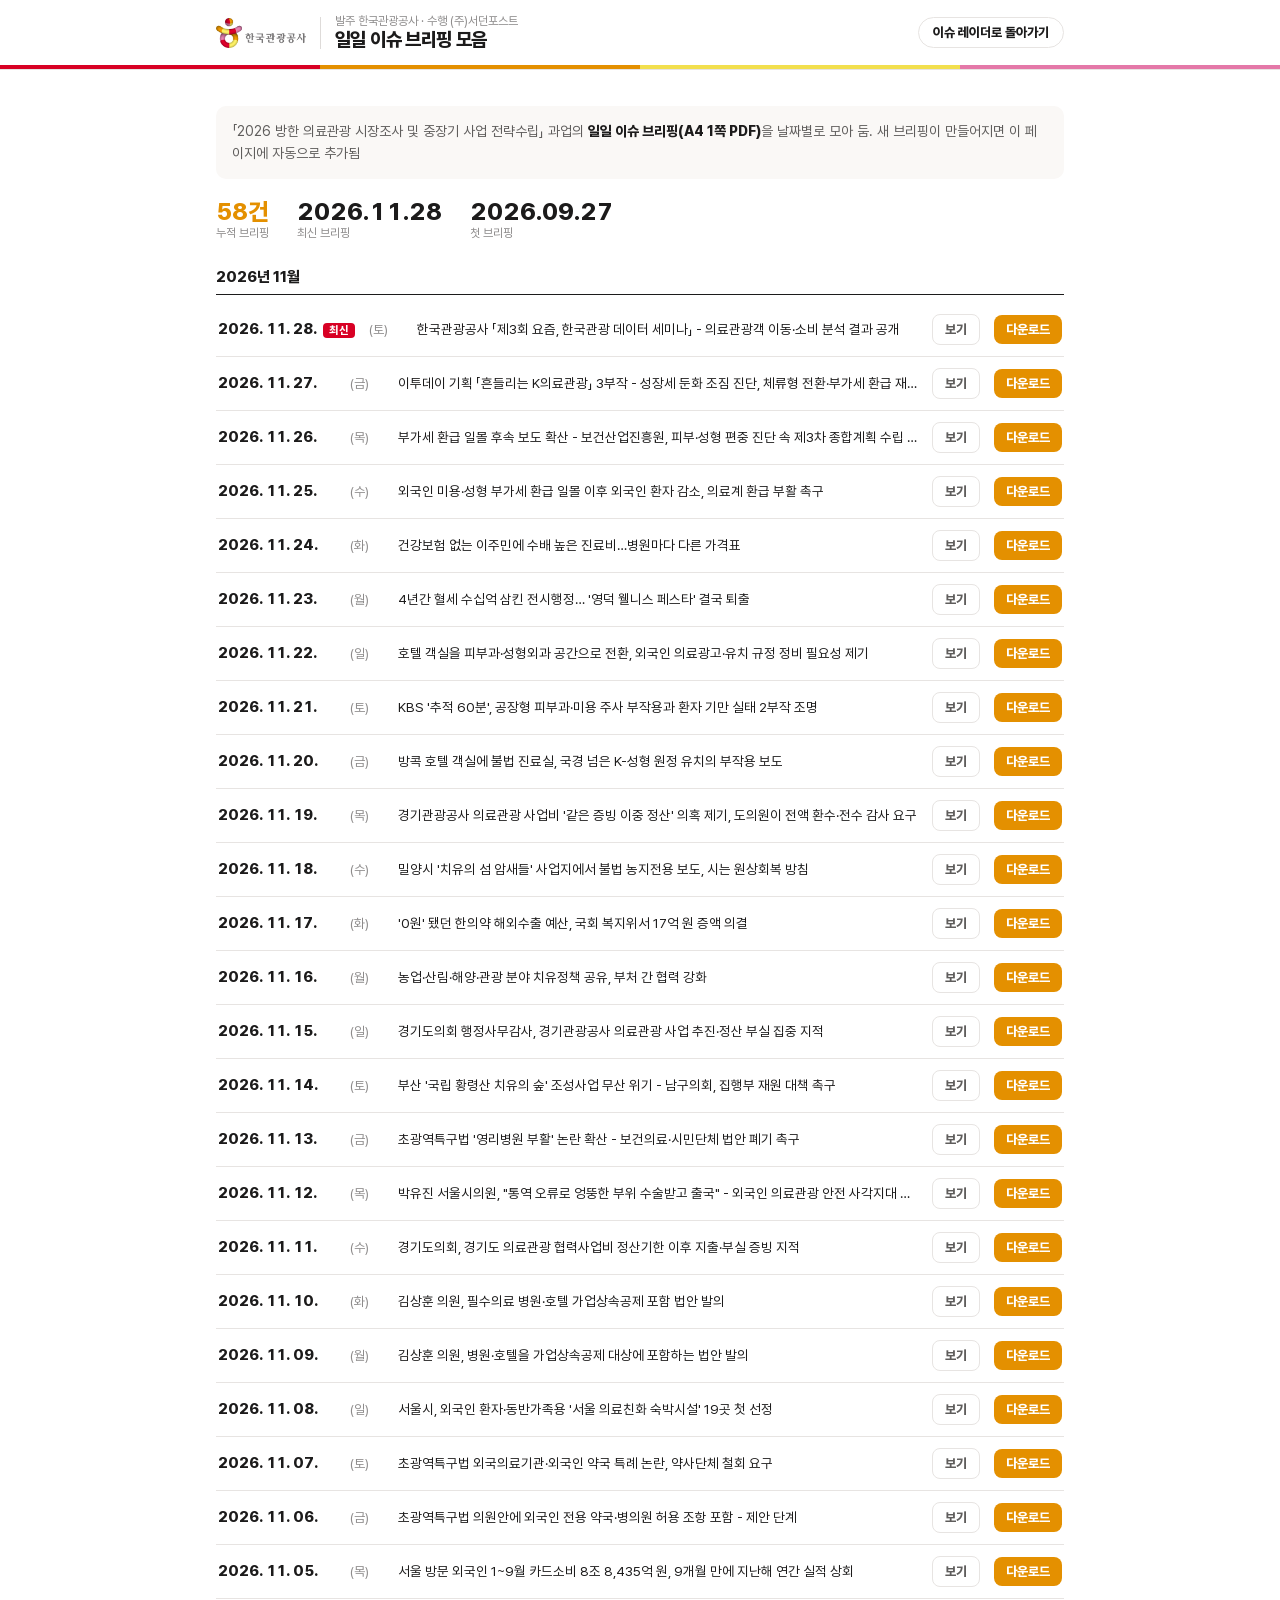
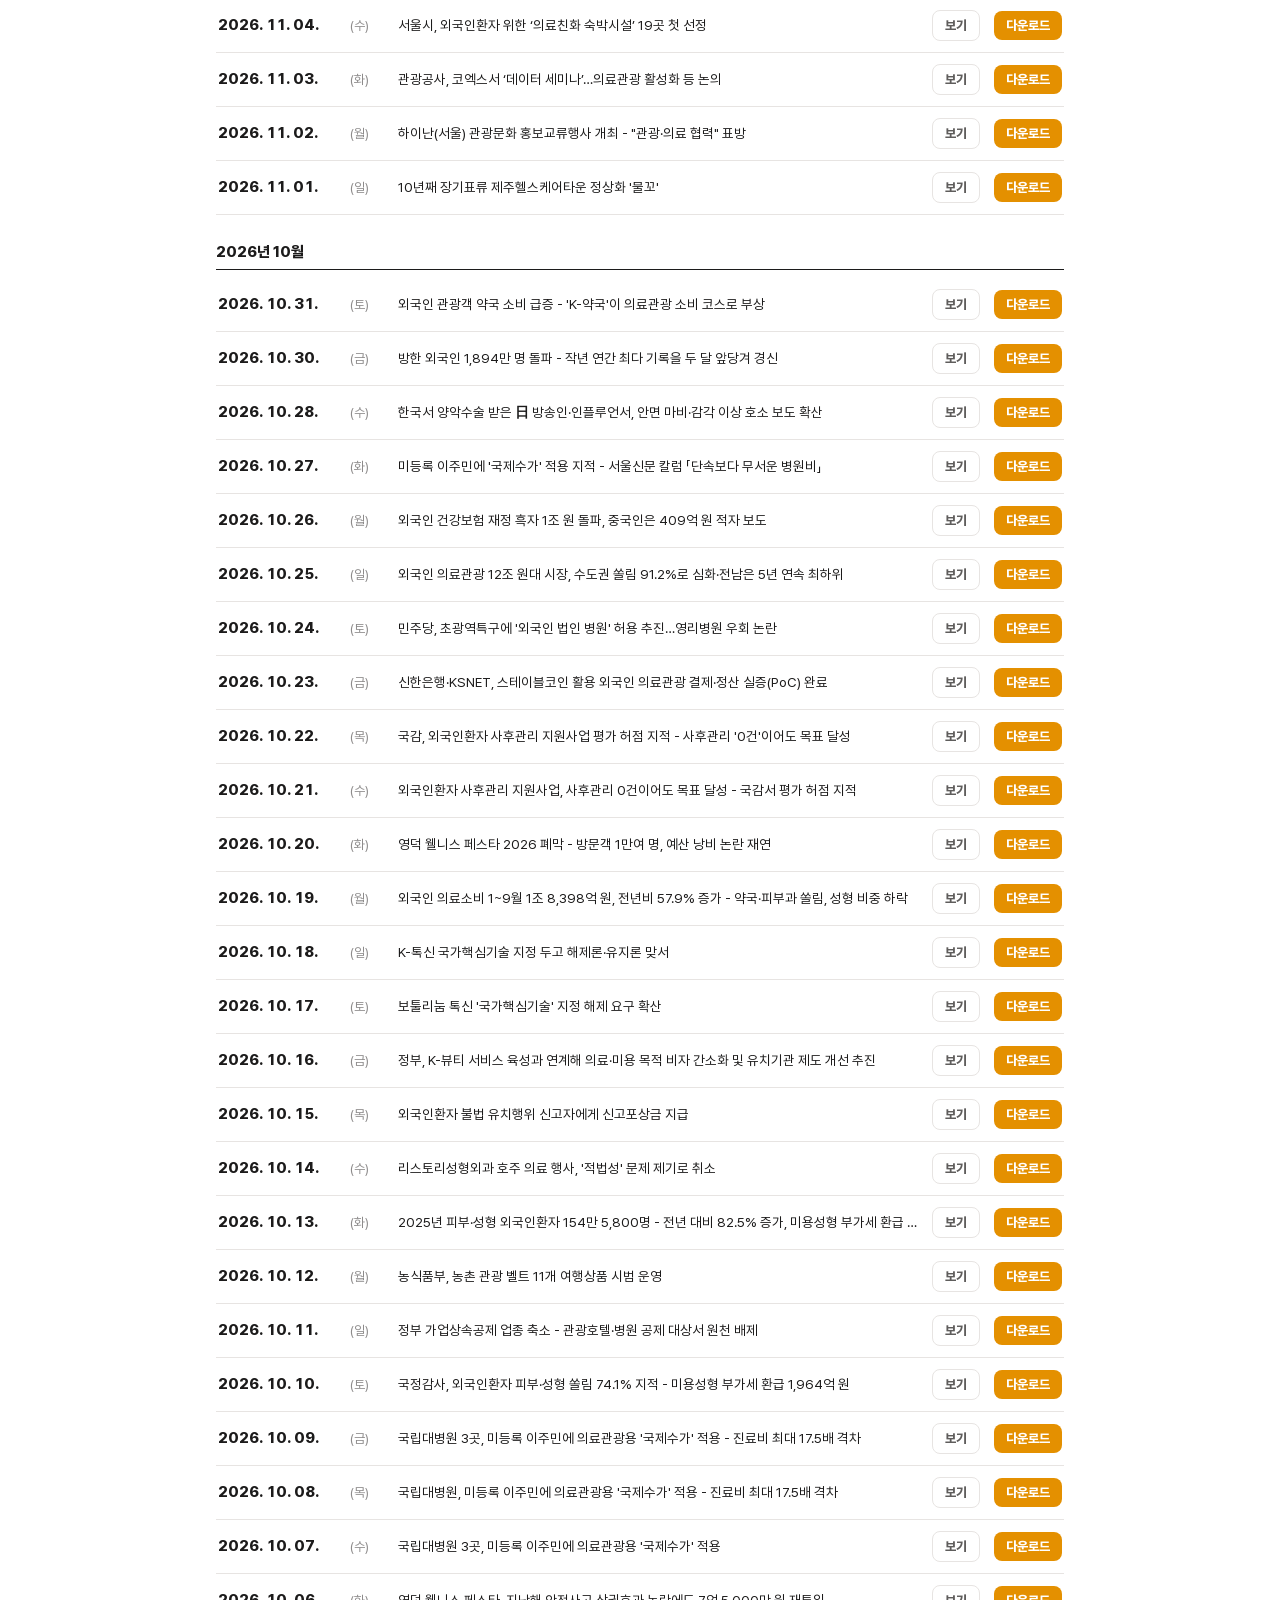
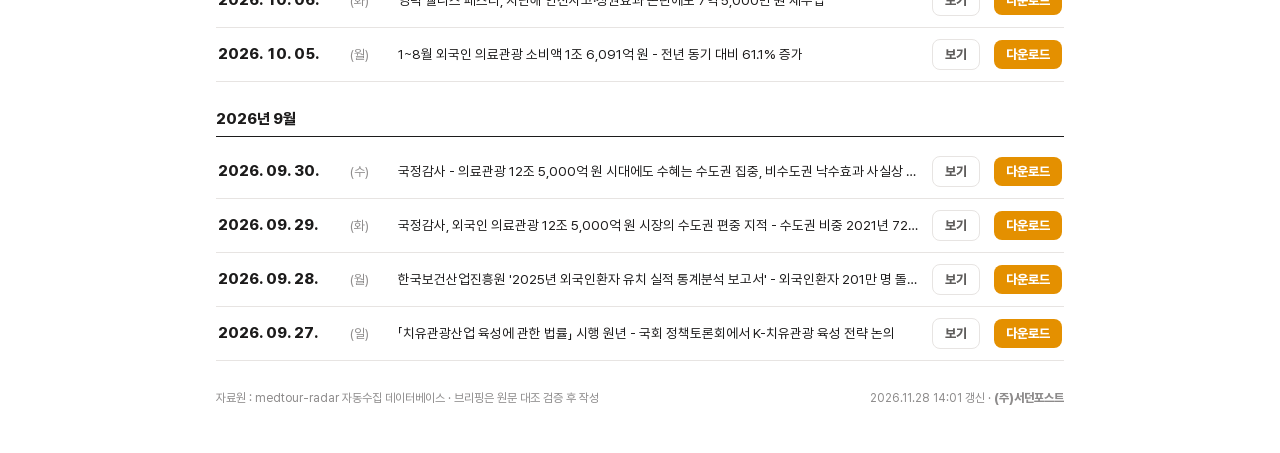
<file: docs/briefings/index.html>
<!doctype html><html lang="ko"><head><meta charset="utf-8"><meta name="viewport" content="width=device-width,initial-scale=1"><title>일일 이슈 브리핑 모음 | 의료관광 · 웰니스 이슈 레이더</title><style>
@font-face{font-family:'PretendardSub';font-weight:400 600;src:url(../assets/fonts/pretendard-sub-Regular.woff2) format('woff2')}
@font-face{font-family:'PretendardSub';font-weight:700 900;src:url(../assets/fonts/pretendard-sub-ExtraBold.woff2) format('woff2')}
:root{color-scheme:light;--ink:#1C1B1B;--sub:#5F5D5C;--muted:#8D8B8B;--rule:#E7E4E2;--bg:#FAF8F6;--red:#D80024;--org:#E49000}
*{box-sizing:border-box}
body{margin:0;background:#fff;color:var(--ink);font-family:'PretendardSub','Pretendard','Apple SD Gothic Neo','Noto Sans KR','Malgun Gothic',sans-serif;-webkit-font-smoothing:antialiased}
a{color:inherit}
.mast{border-bottom:1px solid var(--rule)}
.mast .in{max-width:880px;margin:0 auto;padding:14px 16px;display:flex;align-items:center;gap:14px;flex-wrap:wrap}
.logo{height:30px}
.vr{width:1px;height:32px;background:#DEDBD9}
.t1{display:block;font-size:12px;color:var(--muted)}
.t2{display:block;font-size:19px;font-weight:800;letter-spacing:-.3px}
.back{margin-left:auto;font-size:13px;font-weight:700;text-decoration:none;border:1px solid var(--rule);border-radius:999px;padding:7px 14px}
.ribbon{display:flex;height:4px}.ribbon i{flex:1}.ribbon i:nth-child(1){background:#D80024}.ribbon i:nth-child(2){background:#E49000}.ribbon i:nth-child(3){background:#F2DF4E}.ribbon i:nth-child(4){background:#E478A8}
.wrap{max-width:880px;margin:0 auto;padding:22px 16px 48px}
.lead{background:var(--bg);border-radius:10px;padding:14px 16px;font-size:14px;line-height:1.6;color:var(--sub)}
.lead b{color:var(--ink)}
.kpi{display:flex;gap:28px;margin:18px 0 6px;flex-wrap:wrap}
.kpi div{font-size:12px;color:var(--muted)}.kpi b{display:block;font-size:24px;font-weight:800;color:var(--ink);font-variant-numeric:tabular-nums}
.kpi .o b{color:var(--org)}
h2{font-size:15px;font-weight:800;margin:28px 0 8px;padding-bottom:8px;border-bottom:1.5px solid var(--ink)}
ul{list-style:none;margin:0;padding:0}
li{display:flex;align-items:center;gap:14px;padding:11px 2px;border-bottom:1px solid var(--rule);flex-wrap:wrap}
.d{font-weight:800;font-size:15px;font-variant-numeric:tabular-nums;min-width:118px}
.w{font-size:13px;color:var(--muted);min-width:34px}
.n{flex:1;min-width:0;font-size:13.5px;line-height:1.45;color:var(--ink);font-weight:600;overflow:hidden;text-overflow:ellipsis;white-space:nowrap}
.n.e{color:var(--muted);font-weight:400}
.new{display:inline-block;margin-left:6px;background:var(--red);color:#fff;font-size:11px;font-weight:800;border-radius:4px;padding:1px 6px}
.btn{font-size:13px;font-weight:800;text-decoration:none;border-radius:8px;padding:7px 12px;white-space:nowrap}
.btn.v{border:1px solid var(--rule);color:var(--sub)}
.btn.dl{background:var(--org);color:#fff}
.foot{margin-top:30px;font-size:12px;color:var(--muted);display:flex;justify-content:space-between;gap:12px;flex-wrap:wrap}
@media (max-width:560px){.d{min-width:96px}.back{margin-left:0}
li{gap:8px 12px}
.n{order:9;flex-basis:100%;white-space:normal;font-size:13px;display:-webkit-box;-webkit-line-clamp:2;-webkit-box-orient:vertical}}
</style></head><body><header class="mast"><div class="in"><img class="logo" src="../assets/kto_signature.png" alt="한국관광공사"><span class="vr"></span><div><span class="t1">발주 한국관광공사 · 수행 (주)서던포스트</span><span class="t2">일일 이슈 브리핑 모음</span></div><a class="back" href="../">이슈 레이더로 돌아가기</a></div><div class="ribbon"><i></i><i></i><i></i><i></i></div></header><div class="wrap"><p class="lead">「2026 방한 의료관광 시장조사 및 중장기 사업 전략수립」 과업의 <b>일일 이슈 브리핑(A4 1쪽 PDF)</b>을 날짜별로 모아 둠. 새 브리핑이 만들어지면 이 페이지에 자동으로 추가됨</p><div class="kpi"><div class="o"><b>58건</b>누적 브리핑</div><div><b>2026.11.28</b>최신 브리핑</div><div><b>2026.09.27</b>첫 브리핑</div></div><h2>2026년 11월</h2><ul><li><span class="d">2026. 11. 28.<span class="new">최신</span></span><span class="w">(토)</span><span class="n" title="한국관광공사 「제3회 요즘, 한국관광 데이터 세미나」 - 의료관광객 이동·소비 분석 결과 공개">한국관광공사 「제3회 요즘, 한국관광 데이터 세미나」 - 의료관광객 이동·소비 분석 결과 공개</span><a class="btn v" href="brief_20261128.pdf" target="_blank" rel="noopener">보기</a><a class="btn dl" href="brief_20261128.pdf" download="이슈브리핑_20261128.pdf">다운로드</a></li><li><span class="d">2026. 11. 27.</span><span class="w">(금)</span><span class="n" title="이투데이 기획 「흔들리는 K의료관광」 3부작 - 성장세 둔화 조짐 진단, 체류형 전환·부가세 환급 재도입 제기">이투데이 기획 「흔들리는 K의료관광」 3부작 - 성장세 둔화 조짐 진단, 체류형 전환·부가세 환급 재도입 제기</span><a class="btn v" href="brief_20261127.pdf" target="_blank" rel="noopener">보기</a><a class="btn dl" href="brief_20261127.pdf" download="이슈브리핑_20261127.pdf">다운로드</a></li><li><span class="d">2026. 11. 26.</span><span class="w">(목)</span><span class="n" title="부가세 환급 일몰 후속 보도 확산 - 보건산업진흥원, 피부·성형 편중 진단 속 제3차 종합계획 수립 중">부가세 환급 일몰 후속 보도 확산 - 보건산업진흥원, 피부·성형 편중 진단 속 제3차 종합계획 수립 중</span><a class="btn v" href="brief_20261126.pdf" target="_blank" rel="noopener">보기</a><a class="btn dl" href="brief_20261126.pdf" download="이슈브리핑_20261126.pdf">다운로드</a></li><li><span class="d">2026. 11. 25.</span><span class="w">(수)</span><span class="n" title="외국인 미용·성형 부가세 환급 일몰 이후 외국인 환자 감소, 의료계 환급 부활 촉구">외국인 미용·성형 부가세 환급 일몰 이후 외국인 환자 감소, 의료계 환급 부활 촉구</span><a class="btn v" href="brief_20261125.pdf" target="_blank" rel="noopener">보기</a><a class="btn dl" href="brief_20261125.pdf" download="이슈브리핑_20261125.pdf">다운로드</a></li><li><span class="d">2026. 11. 24.</span><span class="w">(화)</span><span class="n" title="건강보험 없는 이주민에 수배 높은 진료비…병원마다 다른 가격표">건강보험 없는 이주민에 수배 높은 진료비…병원마다 다른 가격표</span><a class="btn v" href="brief_20261124.pdf" target="_blank" rel="noopener">보기</a><a class="btn dl" href="brief_20261124.pdf" download="이슈브리핑_20261124.pdf">다운로드</a></li><li><span class="d">2026. 11. 23.</span><span class="w">(월)</span><span class="n" title="4년간 혈세 수십억 삼킨 전시행정… &#x27;영덕 웰니스 페스타&#x27; 결국 퇴출">4년간 혈세 수십억 삼킨 전시행정… &#x27;영덕 웰니스 페스타&#x27; 결국 퇴출</span><a class="btn v" href="brief_20261123.pdf" target="_blank" rel="noopener">보기</a><a class="btn dl" href="brief_20261123.pdf" download="이슈브리핑_20261123.pdf">다운로드</a></li><li><span class="d">2026. 11. 22.</span><span class="w">(일)</span><span class="n" title="호텔 객실을 피부과·성형외과 공간으로 전환, 외국인 의료광고·유치 규정 정비 필요성 제기">호텔 객실을 피부과·성형외과 공간으로 전환, 외국인 의료광고·유치 규정 정비 필요성 제기</span><a class="btn v" href="brief_20261122.pdf" target="_blank" rel="noopener">보기</a><a class="btn dl" href="brief_20261122.pdf" download="이슈브리핑_20261122.pdf">다운로드</a></li><li><span class="d">2026. 11. 21.</span><span class="w">(토)</span><span class="n" title="KBS &#x27;추적 60분&#x27;, 공장형 피부과·미용 주사 부작용과 환자 기만 실태 2부작 조명">KBS &#x27;추적 60분&#x27;, 공장형 피부과·미용 주사 부작용과 환자 기만 실태 2부작 조명</span><a class="btn v" href="brief_20261121.pdf" target="_blank" rel="noopener">보기</a><a class="btn dl" href="brief_20261121.pdf" download="이슈브리핑_20261121.pdf">다운로드</a></li><li><span class="d">2026. 11. 20.</span><span class="w">(금)</span><span class="n" title="방콕 호텔 객실에 불법 진료실, 국경 넘은 K-성형 원정 유치의 부작용 보도">방콕 호텔 객실에 불법 진료실, 국경 넘은 K-성형 원정 유치의 부작용 보도</span><a class="btn v" href="brief_20261120.pdf" target="_blank" rel="noopener">보기</a><a class="btn dl" href="brief_20261120.pdf" download="이슈브리핑_20261120.pdf">다운로드</a></li><li><span class="d">2026. 11. 19.</span><span class="w">(목)</span><span class="n" title="경기관광공사 의료관광 사업비 &#x27;같은 증빙 이중 정산&#x27; 의혹 제기, 도의원이 전액 환수·전수 감사 요구">경기관광공사 의료관광 사업비 &#x27;같은 증빙 이중 정산&#x27; 의혹 제기, 도의원이 전액 환수·전수 감사 요구</span><a class="btn v" href="brief_20261119.pdf" target="_blank" rel="noopener">보기</a><a class="btn dl" href="brief_20261119.pdf" download="이슈브리핑_20261119.pdf">다운로드</a></li><li><span class="d">2026. 11. 18.</span><span class="w">(수)</span><span class="n" title="밀양시 &#x27;치유의 섬 암새들&#x27; 사업지에서 불법 농지전용 보도, 시는 원상회복 방침">밀양시 &#x27;치유의 섬 암새들&#x27; 사업지에서 불법 농지전용 보도, 시는 원상회복 방침</span><a class="btn v" href="brief_20261118.pdf" target="_blank" rel="noopener">보기</a><a class="btn dl" href="brief_20261118.pdf" download="이슈브리핑_20261118.pdf">다운로드</a></li><li><span class="d">2026. 11. 17.</span><span class="w">(화)</span><span class="n" title="&#x27;0원&#x27; 됐던 한의약 해외수출 예산, 국회 복지위서 17억 원 증액 의결">&#x27;0원&#x27; 됐던 한의약 해외수출 예산, 국회 복지위서 17억 원 증액 의결</span><a class="btn v" href="brief_20261117.pdf" target="_blank" rel="noopener">보기</a><a class="btn dl" href="brief_20261117.pdf" download="이슈브리핑_20261117.pdf">다운로드</a></li><li><span class="d">2026. 11. 16.</span><span class="w">(월)</span><span class="n" title="농업·산림·해양·관광 분야 치유정책 공유, 부처 간 협력 강화">농업·산림·해양·관광 분야 치유정책 공유, 부처 간 협력 강화</span><a class="btn v" href="brief_20261116.pdf" target="_blank" rel="noopener">보기</a><a class="btn dl" href="brief_20261116.pdf" download="이슈브리핑_20261116.pdf">다운로드</a></li><li><span class="d">2026. 11. 15.</span><span class="w">(일)</span><span class="n" title="경기도의회 행정사무감사, 경기관광공사 의료관광 사업 추진·정산 부실 집중 지적">경기도의회 행정사무감사, 경기관광공사 의료관광 사업 추진·정산 부실 집중 지적</span><a class="btn v" href="brief_20261115.pdf" target="_blank" rel="noopener">보기</a><a class="btn dl" href="brief_20261115.pdf" download="이슈브리핑_20261115.pdf">다운로드</a></li><li><span class="d">2026. 11. 14.</span><span class="w">(토)</span><span class="n" title="부산 &#x27;국립 황령산 치유의 숲&#x27; 조성사업 무산 위기 - 남구의회, 집행부 재원 대책 촉구">부산 &#x27;국립 황령산 치유의 숲&#x27; 조성사업 무산 위기 - 남구의회, 집행부 재원 대책 촉구</span><a class="btn v" href="brief_20261114.pdf" target="_blank" rel="noopener">보기</a><a class="btn dl" href="brief_20261114.pdf" download="이슈브리핑_20261114.pdf">다운로드</a></li><li><span class="d">2026. 11. 13.</span><span class="w">(금)</span><span class="n" title="초광역특구법 &#x27;영리병원 부활&#x27; 논란 확산 - 보건의료·시민단체 법안 폐기 촉구">초광역특구법 &#x27;영리병원 부활&#x27; 논란 확산 - 보건의료·시민단체 법안 폐기 촉구</span><a class="btn v" href="brief_20261113.pdf" target="_blank" rel="noopener">보기</a><a class="btn dl" href="brief_20261113.pdf" download="이슈브리핑_20261113.pdf">다운로드</a></li><li><span class="d">2026. 11. 12.</span><span class="w">(목)</span><span class="n" title="박유진 서울시의원, &quot;통역 오류로 엉뚱한 부위 수술받고 출국&quot; - 외국인 의료관광 안전 사각지대 지적">박유진 서울시의원, &quot;통역 오류로 엉뚱한 부위 수술받고 출국&quot; - 외국인 의료관광 안전 사각지대 지적</span><a class="btn v" href="brief_20261112.pdf" target="_blank" rel="noopener">보기</a><a class="btn dl" href="brief_20261112.pdf" download="이슈브리핑_20261112.pdf">다운로드</a></li><li><span class="d">2026. 11. 11.</span><span class="w">(수)</span><span class="n" title="경기도의회, 경기도 의료관광 협력사업비 정산기한 이후 지출·부실 증빙 지적">경기도의회, 경기도 의료관광 협력사업비 정산기한 이후 지출·부실 증빙 지적</span><a class="btn v" href="brief_20261111.pdf" target="_blank" rel="noopener">보기</a><a class="btn dl" href="brief_20261111.pdf" download="이슈브리핑_20261111.pdf">다운로드</a></li><li><span class="d">2026. 11. 10.</span><span class="w">(화)</span><span class="n" title="김상훈 의원, 필수의료 병원·호텔 가업상속공제 포함 법안 발의">김상훈 의원, 필수의료 병원·호텔 가업상속공제 포함 법안 발의</span><a class="btn v" href="brief_20261110.pdf" target="_blank" rel="noopener">보기</a><a class="btn dl" href="brief_20261110.pdf" download="이슈브리핑_20261110.pdf">다운로드</a></li><li><span class="d">2026. 11. 09.</span><span class="w">(월)</span><span class="n" title="김상훈 의원, 병원·호텔을 가업상속공제 대상에 포함하는 법안 발의">김상훈 의원, 병원·호텔을 가업상속공제 대상에 포함하는 법안 발의</span><a class="btn v" href="brief_20261109.pdf" target="_blank" rel="noopener">보기</a><a class="btn dl" href="brief_20261109.pdf" download="이슈브리핑_20261109.pdf">다운로드</a></li><li><span class="d">2026. 11. 08.</span><span class="w">(일)</span><span class="n" title="서울시, 외국인 환자·동반가족용 &#x27;서울 의료친화 숙박시설&#x27; 19곳 첫 선정">서울시, 외국인 환자·동반가족용 &#x27;서울 의료친화 숙박시설&#x27; 19곳 첫 선정</span><a class="btn v" href="brief_20261108.pdf" target="_blank" rel="noopener">보기</a><a class="btn dl" href="brief_20261108.pdf" download="이슈브리핑_20261108.pdf">다운로드</a></li><li><span class="d">2026. 11. 07.</span><span class="w">(토)</span><span class="n" title="초광역특구법 외국의료기관·외국인 약국 특례 논란, 약사단체 철회 요구">초광역특구법 외국의료기관·외국인 약국 특례 논란, 약사단체 철회 요구</span><a class="btn v" href="brief_20261107.pdf" target="_blank" rel="noopener">보기</a><a class="btn dl" href="brief_20261107.pdf" download="이슈브리핑_20261107.pdf">다운로드</a></li><li><span class="d">2026. 11. 06.</span><span class="w">(금)</span><span class="n" title="초광역특구법 의원안에 외국인 전용 약국·병의원 허용 조항 포함 - 제안 단계">초광역특구법 의원안에 외국인 전용 약국·병의원 허용 조항 포함 - 제안 단계</span><a class="btn v" href="brief_20261106.pdf" target="_blank" rel="noopener">보기</a><a class="btn dl" href="brief_20261106.pdf" download="이슈브리핑_20261106.pdf">다운로드</a></li><li><span class="d">2026. 11. 05.</span><span class="w">(목)</span><span class="n" title="서울 방문 외국인 1~9월 카드소비 8조 8,435억 원, 9개월 만에 지난해 연간 실적 상회">서울 방문 외국인 1~9월 카드소비 8조 8,435억 원, 9개월 만에 지난해 연간 실적 상회</span><a class="btn v" href="brief_20261105.pdf" target="_blank" rel="noopener">보기</a><a class="btn dl" href="brief_20261105.pdf" download="이슈브리핑_20261105.pdf">다운로드</a></li><li><span class="d">2026. 11. 04.</span><span class="w">(수)</span><span class="n" title="서울시, 외국인환자 위한 ‘의료친화 숙박시설’ 19곳 첫 선정">서울시, 외국인환자 위한 ‘의료친화 숙박시설’ 19곳 첫 선정</span><a class="btn v" href="brief_20261104.pdf" target="_blank" rel="noopener">보기</a><a class="btn dl" href="brief_20261104.pdf" download="이슈브리핑_20261104.pdf">다운로드</a></li><li><span class="d">2026. 11. 03.</span><span class="w">(화)</span><span class="n" title="관광공사, 코엑스서 ‘데이터 세미나’…의료관광 활성화 등 논의">관광공사, 코엑스서 ‘데이터 세미나’…의료관광 활성화 등 논의</span><a class="btn v" href="brief_20261103.pdf" target="_blank" rel="noopener">보기</a><a class="btn dl" href="brief_20261103.pdf" download="이슈브리핑_20261103.pdf">다운로드</a></li><li><span class="d">2026. 11. 02.</span><span class="w">(월)</span><span class="n" title="하이난(서울) 관광문화 홍보교류행사 개최 - &quot;관광·의료 협력&quot; 표방">하이난(서울) 관광문화 홍보교류행사 개최 - &quot;관광·의료 협력&quot; 표방</span><a class="btn v" href="brief_20261102.pdf" target="_blank" rel="noopener">보기</a><a class="btn dl" href="brief_20261102.pdf" download="이슈브리핑_20261102.pdf">다운로드</a></li><li><span class="d">2026. 11. 01.</span><span class="w">(일)</span><span class="n" title="10년째 장기표류 제주헬스케어타운 정상화 &#x27;물꼬&#x27;">10년째 장기표류 제주헬스케어타운 정상화 &#x27;물꼬&#x27;</span><a class="btn v" href="brief_20261101.pdf" target="_blank" rel="noopener">보기</a><a class="btn dl" href="brief_20261101.pdf" download="이슈브리핑_20261101.pdf">다운로드</a></li></ul><h2>2026년 10월</h2><ul><li><span class="d">2026. 10. 31.</span><span class="w">(토)</span><span class="n" title="외국인 관광객 약국 소비 급증 - &#x27;K-약국&#x27;이 의료관광 소비 코스로 부상">외국인 관광객 약국 소비 급증 - &#x27;K-약국&#x27;이 의료관광 소비 코스로 부상</span><a class="btn v" href="brief_20261031.pdf" target="_blank" rel="noopener">보기</a><a class="btn dl" href="brief_20261031.pdf" download="이슈브리핑_20261031.pdf">다운로드</a></li><li><span class="d">2026. 10. 30.</span><span class="w">(금)</span><span class="n" title="방한 외국인 1,894만 명 돌파 - 작년 연간 최다 기록을 두 달 앞당겨 경신">방한 외국인 1,894만 명 돌파 - 작년 연간 최다 기록을 두 달 앞당겨 경신</span><a class="btn v" href="brief_20261030.pdf" target="_blank" rel="noopener">보기</a><a class="btn dl" href="brief_20261030.pdf" download="이슈브리핑_20261030.pdf">다운로드</a></li><li><span class="d">2026. 10. 28.</span><span class="w">(수)</span><span class="n" title="한국서 양악수술 받은 日 방송인·인플루언서, 안면 마비·감각 이상 호소 보도 확산">한국서 양악수술 받은 日 방송인·인플루언서, 안면 마비·감각 이상 호소 보도 확산</span><a class="btn v" href="brief_20261028.pdf" target="_blank" rel="noopener">보기</a><a class="btn dl" href="brief_20261028.pdf" download="이슈브리핑_20261028.pdf">다운로드</a></li><li><span class="d">2026. 10. 27.</span><span class="w">(화)</span><span class="n" title="미등록 이주민에 &#x27;국제수가&#x27; 적용 지적 - 서울신문 칼럼 「단속보다 무서운 병원비」">미등록 이주민에 &#x27;국제수가&#x27; 적용 지적 - 서울신문 칼럼 「단속보다 무서운 병원비」</span><a class="btn v" href="brief_20261027.pdf" target="_blank" rel="noopener">보기</a><a class="btn dl" href="brief_20261027.pdf" download="이슈브리핑_20261027.pdf">다운로드</a></li><li><span class="d">2026. 10. 26.</span><span class="w">(월)</span><span class="n" title="외국인 건강보험 재정 흑자 1조 원 돌파, 중국인은 409억 원 적자 보도">외국인 건강보험 재정 흑자 1조 원 돌파, 중국인은 409억 원 적자 보도</span><a class="btn v" href="brief_20261026.pdf" target="_blank" rel="noopener">보기</a><a class="btn dl" href="brief_20261026.pdf" download="이슈브리핑_20261026.pdf">다운로드</a></li><li><span class="d">2026. 10. 25.</span><span class="w">(일)</span><span class="n" title="외국인 의료관광 12조 원대 시장, 수도권 쏠림 91.2%로 심화·전남은 5년 연속 최하위">외국인 의료관광 12조 원대 시장, 수도권 쏠림 91.2%로 심화·전남은 5년 연속 최하위</span><a class="btn v" href="brief_20261025.pdf" target="_blank" rel="noopener">보기</a><a class="btn dl" href="brief_20261025.pdf" download="이슈브리핑_20261025.pdf">다운로드</a></li><li><span class="d">2026. 10. 24.</span><span class="w">(토)</span><span class="n" title="민주당, 초광역특구에 &#x27;외국인 법인 병원&#x27; 허용 추진…영리병원 우회 논란">민주당, 초광역특구에 &#x27;외국인 법인 병원&#x27; 허용 추진…영리병원 우회 논란</span><a class="btn v" href="brief_20261024.pdf" target="_blank" rel="noopener">보기</a><a class="btn dl" href="brief_20261024.pdf" download="이슈브리핑_20261024.pdf">다운로드</a></li><li><span class="d">2026. 10. 23.</span><span class="w">(금)</span><span class="n" title="신한은행·KSNET, 스테이블코인 활용 외국인 의료관광 결제·정산 실증(PoC) 완료">신한은행·KSNET, 스테이블코인 활용 외국인 의료관광 결제·정산 실증(PoC) 완료</span><a class="btn v" href="brief_20261023.pdf" target="_blank" rel="noopener">보기</a><a class="btn dl" href="brief_20261023.pdf" download="이슈브리핑_20261023.pdf">다운로드</a></li><li><span class="d">2026. 10. 22.</span><span class="w">(목)</span><span class="n" title="국감, 외국인환자 사후관리 지원사업 평가 허점 지적 - 사후관리 &#x27;0건&#x27;이어도 목표 달성">국감, 외국인환자 사후관리 지원사업 평가 허점 지적 - 사후관리 &#x27;0건&#x27;이어도 목표 달성</span><a class="btn v" href="brief_20261022.pdf" target="_blank" rel="noopener">보기</a><a class="btn dl" href="brief_20261022.pdf" download="이슈브리핑_20261022.pdf">다운로드</a></li><li><span class="d">2026. 10. 21.</span><span class="w">(수)</span><span class="n" title="외국인환자 사후관리 지원사업, 사후관리 0건이어도 목표 달성 - 국감서 평가 허점 지적">외국인환자 사후관리 지원사업, 사후관리 0건이어도 목표 달성 - 국감서 평가 허점 지적</span><a class="btn v" href="brief_20261021.pdf" target="_blank" rel="noopener">보기</a><a class="btn dl" href="brief_20261021.pdf" download="이슈브리핑_20261021.pdf">다운로드</a></li><li><span class="d">2026. 10. 20.</span><span class="w">(화)</span><span class="n" title="영덕 웰니스 페스타 2026 폐막 - 방문객 1만여 명, 예산 낭비 논란 재연">영덕 웰니스 페스타 2026 폐막 - 방문객 1만여 명, 예산 낭비 논란 재연</span><a class="btn v" href="brief_20261020.pdf" target="_blank" rel="noopener">보기</a><a class="btn dl" href="brief_20261020.pdf" download="이슈브리핑_20261020.pdf">다운로드</a></li><li><span class="d">2026. 10. 19.</span><span class="w">(월)</span><span class="n" title="외국인 의료소비 1~9월 1조 8,398억 원, 전년비 57.9% 증가 - 약국·피부과 쏠림, 성형 비중 하락">외국인 의료소비 1~9월 1조 8,398억 원, 전년비 57.9% 증가 - 약국·피부과 쏠림, 성형 비중 하락</span><a class="btn v" href="brief_20261019.pdf" target="_blank" rel="noopener">보기</a><a class="btn dl" href="brief_20261019.pdf" download="이슈브리핑_20261019.pdf">다운로드</a></li><li><span class="d">2026. 10. 18.</span><span class="w">(일)</span><span class="n" title="K-톡신 국가핵심기술 지정 두고 해제론·유지론 맞서">K-톡신 국가핵심기술 지정 두고 해제론·유지론 맞서</span><a class="btn v" href="brief_20261018.pdf" target="_blank" rel="noopener">보기</a><a class="btn dl" href="brief_20261018.pdf" download="이슈브리핑_20261018.pdf">다운로드</a></li><li><span class="d">2026. 10. 17.</span><span class="w">(토)</span><span class="n" title="보툴리눔 톡신 &#x27;국가핵심기술&#x27; 지정 해제 요구 확산">보툴리눔 톡신 &#x27;국가핵심기술&#x27; 지정 해제 요구 확산</span><a class="btn v" href="brief_20261017.pdf" target="_blank" rel="noopener">보기</a><a class="btn dl" href="brief_20261017.pdf" download="이슈브리핑_20261017.pdf">다운로드</a></li><li><span class="d">2026. 10. 16.</span><span class="w">(금)</span><span class="n" title="정부, K-뷰티 서비스 육성과 연계해 의료·미용 목적 비자 간소화 및 유치기관 제도 개선 추진">정부, K-뷰티 서비스 육성과 연계해 의료·미용 목적 비자 간소화 및 유치기관 제도 개선 추진</span><a class="btn v" href="brief_20261016.pdf" target="_blank" rel="noopener">보기</a><a class="btn dl" href="brief_20261016.pdf" download="이슈브리핑_20261016.pdf">다운로드</a></li><li><span class="d">2026. 10. 15.</span><span class="w">(목)</span><span class="n" title="외국인환자 불법 유치행위 신고자에게 신고포상금 지급">외국인환자 불법 유치행위 신고자에게 신고포상금 지급</span><a class="btn v" href="brief_20261015.pdf" target="_blank" rel="noopener">보기</a><a class="btn dl" href="brief_20261015.pdf" download="이슈브리핑_20261015.pdf">다운로드</a></li><li><span class="d">2026. 10. 14.</span><span class="w">(수)</span><span class="n" title="리스토리성형외과 호주 의료 행사, &#x27;적법성&#x27; 문제 제기로 취소">리스토리성형외과 호주 의료 행사, &#x27;적법성&#x27; 문제 제기로 취소</span><a class="btn v" href="brief_20261014.pdf" target="_blank" rel="noopener">보기</a><a class="btn dl" href="brief_20261014.pdf" download="이슈브리핑_20261014.pdf">다운로드</a></li><li><span class="d">2026. 10. 13.</span><span class="w">(화)</span><span class="n" title="2025년 피부·성형 외국인환자 154만 5,800명 - 전년 대비 82.5% 증가, 미용성형 부가세 환급 1,964억 원">2025년 피부·성형 외국인환자 154만 5,800명 - 전년 대비 82.5% 증가, 미용성형 부가세 환급 1,964억 원</span><a class="btn v" href="brief_20261013.pdf" target="_blank" rel="noopener">보기</a><a class="btn dl" href="brief_20261013.pdf" download="이슈브리핑_20261013.pdf">다운로드</a></li><li><span class="d">2026. 10. 12.</span><span class="w">(월)</span><span class="n" title="농식품부, 농촌 관광 벨트 11개 여행상품 시범 운영">농식품부, 농촌 관광 벨트 11개 여행상품 시범 운영</span><a class="btn v" href="brief_20261012.pdf" target="_blank" rel="noopener">보기</a><a class="btn dl" href="brief_20261012.pdf" download="이슈브리핑_20261012.pdf">다운로드</a></li><li><span class="d">2026. 10. 11.</span><span class="w">(일)</span><span class="n" title="정부 가업상속공제 업종 축소 - 관광호텔·병원 공제 대상서 원천 배제">정부 가업상속공제 업종 축소 - 관광호텔·병원 공제 대상서 원천 배제</span><a class="btn v" href="brief_20261011.pdf" target="_blank" rel="noopener">보기</a><a class="btn dl" href="brief_20261011.pdf" download="이슈브리핑_20261011.pdf">다운로드</a></li><li><span class="d">2026. 10. 10.</span><span class="w">(토)</span><span class="n" title="국정감사, 외국인환자 피부·성형 쏠림 74.1% 지적 - 미용성형 부가세 환급 1,964억 원">국정감사, 외국인환자 피부·성형 쏠림 74.1% 지적 - 미용성형 부가세 환급 1,964억 원</span><a class="btn v" href="brief_20261010.pdf" target="_blank" rel="noopener">보기</a><a class="btn dl" href="brief_20261010.pdf" download="이슈브리핑_20261010.pdf">다운로드</a></li><li><span class="d">2026. 10. 09.</span><span class="w">(금)</span><span class="n" title="국립대병원 3곳, 미등록 이주민에 의료관광용 &#x27;국제수가&#x27; 적용 - 진료비 최대 17.5배 격차">국립대병원 3곳, 미등록 이주민에 의료관광용 &#x27;국제수가&#x27; 적용 - 진료비 최대 17.5배 격차</span><a class="btn v" href="brief_20261009.pdf" target="_blank" rel="noopener">보기</a><a class="btn dl" href="brief_20261009.pdf" download="이슈브리핑_20261009.pdf">다운로드</a></li><li><span class="d">2026. 10. 08.</span><span class="w">(목)</span><span class="n" title="국립대병원, 미등록 이주민에 의료관광용 &#x27;국제수가&#x27; 적용 - 진료비 최대 17.5배 격차">국립대병원, 미등록 이주민에 의료관광용 &#x27;국제수가&#x27; 적용 - 진료비 최대 17.5배 격차</span><a class="btn v" href="brief_20261008.pdf" target="_blank" rel="noopener">보기</a><a class="btn dl" href="brief_20261008.pdf" download="이슈브리핑_20261008.pdf">다운로드</a></li><li><span class="d">2026. 10. 07.</span><span class="w">(수)</span><span class="n" title="국립대병원 3곳, 미등록 이주민에 의료관광용 &#x27;국제수가&#x27; 적용">국립대병원 3곳, 미등록 이주민에 의료관광용 &#x27;국제수가&#x27; 적용</span><a class="btn v" href="brief_20261007.pdf" target="_blank" rel="noopener">보기</a><a class="btn dl" href="brief_20261007.pdf" download="이슈브리핑_20261007.pdf">다운로드</a></li><li><span class="d">2026. 10. 06.</span><span class="w">(화)</span><span class="n" title="영덕 웰니스 페스타, 지난해 안전사고·상권효과 논란에도 7억 5,000만 원 재투입">영덕 웰니스 페스타, 지난해 안전사고·상권효과 논란에도 7억 5,000만 원 재투입</span><a class="btn v" href="brief_20261006.pdf" target="_blank" rel="noopener">보기</a><a class="btn dl" href="brief_20261006.pdf" download="이슈브리핑_20261006.pdf">다운로드</a></li><li><span class="d">2026. 10. 05.</span><span class="w">(월)</span><span class="n" title="1~8월 외국인 의료관광 소비액 1조 6,091억 원 - 전년 동기 대비 61.1% 증가">1~8월 외국인 의료관광 소비액 1조 6,091억 원 - 전년 동기 대비 61.1% 증가</span><a class="btn v" href="brief_20261005.pdf" target="_blank" rel="noopener">보기</a><a class="btn dl" href="brief_20261005.pdf" download="이슈브리핑_20261005.pdf">다운로드</a></li></ul><h2>2026년 9월</h2><ul><li><span class="d">2026. 09. 30.</span><span class="w">(수)</span><span class="n" title="국정감사 - 의료관광 12조 5,000억 원 시대에도 수혜는 수도권 집중, 비수도권 낙수효과 사실상 부재">국정감사 - 의료관광 12조 5,000억 원 시대에도 수혜는 수도권 집중, 비수도권 낙수효과 사실상 부재</span><a class="btn v" href="brief_20260930.pdf" target="_blank" rel="noopener">보기</a><a class="btn dl" href="brief_20260930.pdf" download="이슈브리핑_20260930.pdf">다운로드</a></li><li><span class="d">2026. 09. 29.</span><span class="w">(화)</span><span class="n" title="국정감사, 외국인 의료관광 12조 5,000억 원 시장의 수도권 편중 지적 - 수도권 비중 2021년 72.9% → 2025년 91.2%">국정감사, 외국인 의료관광 12조 5,000억 원 시장의 수도권 편중 지적 - 수도권 비중 2021년 72.9% → 2025년 91.2%</span><a class="btn v" href="brief_20260929.pdf" target="_blank" rel="noopener">보기</a><a class="btn dl" href="brief_20260929.pdf" download="이슈브리핑_20260929.pdf">다운로드</a></li><li><span class="d">2026. 09. 28.</span><span class="w">(월)</span><span class="n" title="한국보건산업진흥원 &#x27;2025년 외국인환자 유치 실적 통계분석 보고서&#x27; - 외국인환자 201만 명 돌파">한국보건산업진흥원 &#x27;2025년 외국인환자 유치 실적 통계분석 보고서&#x27; - 외국인환자 201만 명 돌파</span><a class="btn v" href="brief_20260928.pdf" target="_blank" rel="noopener">보기</a><a class="btn dl" href="brief_20260928.pdf" download="이슈브리핑_20260928.pdf">다운로드</a></li><li><span class="d">2026. 09. 27.</span><span class="w">(일)</span><span class="n" title="「치유관광산업 육성에 관한 법률」 시행 원년 - 국회 정책토론회에서 K-치유관광 육성 전략 논의">「치유관광산업 육성에 관한 법률」 시행 원년 - 국회 정책토론회에서 K-치유관광 육성 전략 논의</span><a class="btn v" href="brief_20260927.pdf" target="_blank" rel="noopener">보기</a><a class="btn dl" href="brief_20260927.pdf" download="이슈브리핑_20260927.pdf">다운로드</a></li></ul><div class="foot"><span>자료원 : medtour-radar 자동수집 데이터베이스 · 브리핑은 원문 대조 검증 후 작성</span><span>2026.11.28 14:01 갱신 · <b>(주)서던포스트</b></span></div></div></body></html>
</file>
